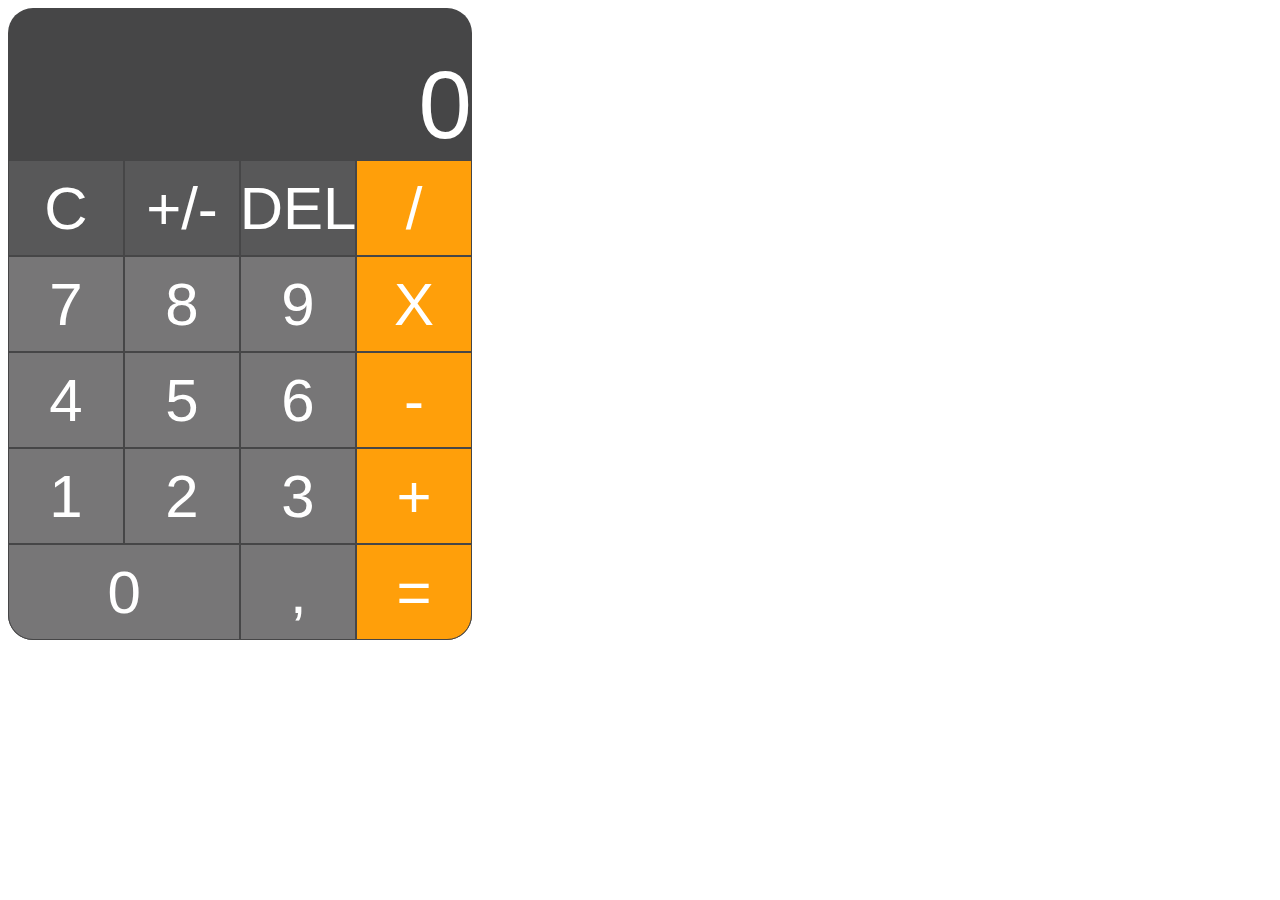
<file: Calculator/index.html>
<!DOCTYPE html>
<html lang="en">
<head>
    <meta charset="UTF-8">
    <meta name="viewport" content="width=device-width, initial-scale=1.0">
    <link rel="stylesheet" href="styles.css">
    <script src="script.js" defer></script>
    <title>Calculator</title>
</head>
<body>
    <div class="container">
        <div class="outputBox">
            <div class="output" id="result">0</div>
        </div>
        <div class="row">
            <button class="btn option" id="deleteAll">C</button>
            <button class="btn option" id="changeSign">+/-</button>
            <button class="btn option" id="delete">DEL</button>
            <button class="btn operator" id="divide">/</button>
        </div>
        <div class="row">
            <button class="btn number" id="seven">7</button>
            <button class="btn number" id="eight">8</button>
            <button class="btn number" id="nine">9</button>
            <button class="btn operator" id="multiply">X</button>
        </div>
        <div class="row">
            <button class="btn number" id="four">4</button>
            <button class="btn number" id="five">5</button>
            <button class="btn number" id="six">6</button>
            <button class="btn operator" id="minus">-</button>
        </div>
        <div class="row">
            <button class="btn number" id="one">1</button>
            <button class="btn number" id="two">2</button>
            <button class="btn number" id="three">3</button>
            <button class="btn operator" id="sum">+</button>
        </div>
        <div class="row last">
            <button class="btn number" id="zero">0</button>
            <button class="btn number" id="point">,</button>
            <button class="btn operator" id="equal">=</button>
        </div>
    </div>
</body>
</html>
</file>
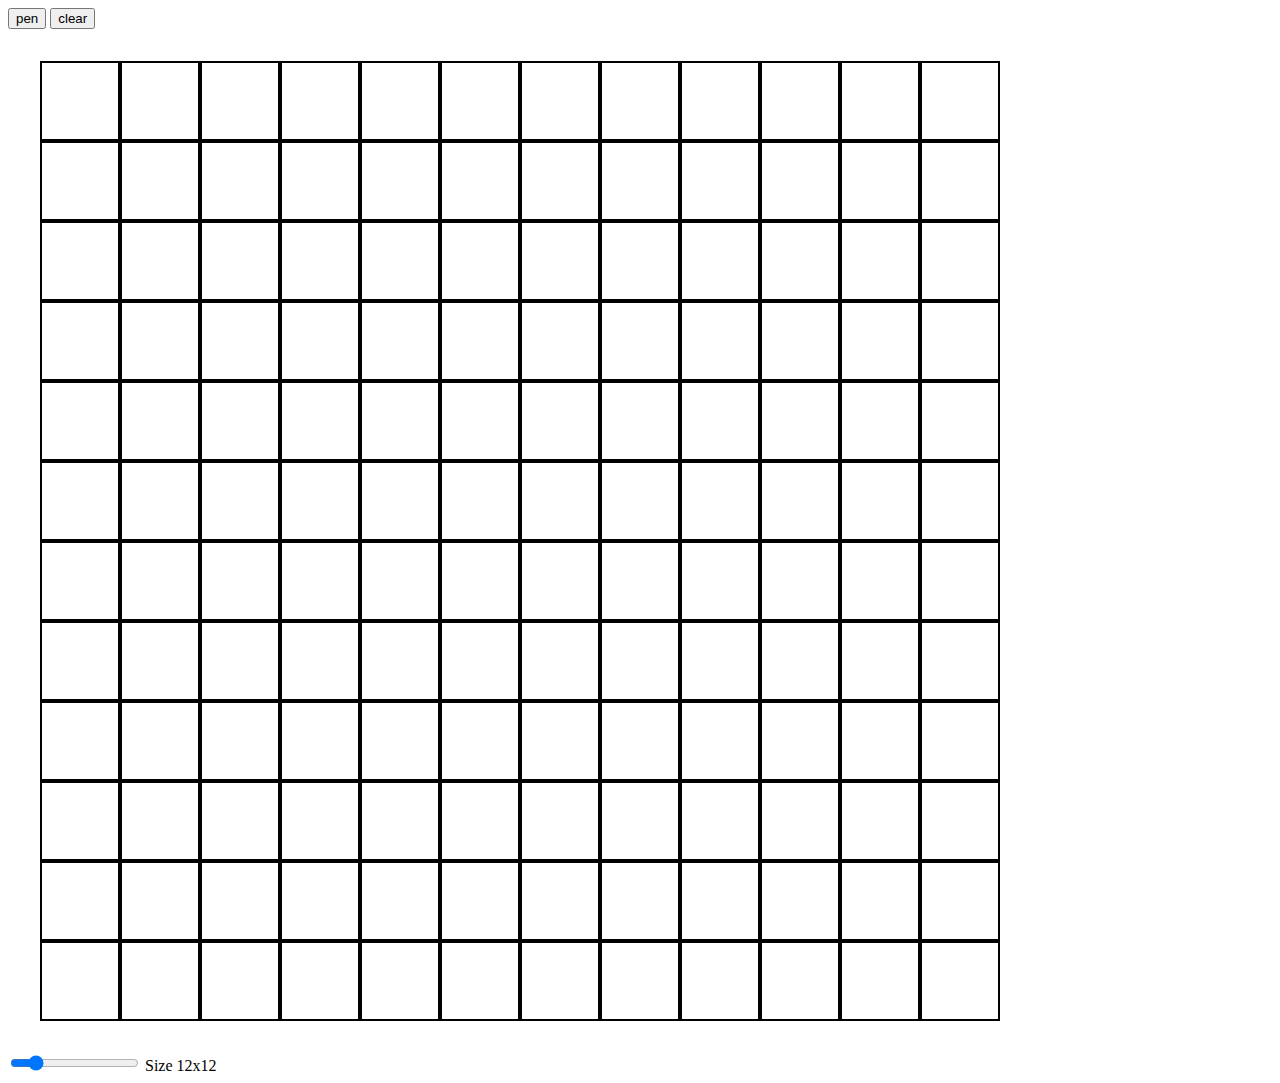
<file: etch_a_sketch/index.html>
<!DOCTYPE html>
<html lang="en">
<head>
    <meta charset="UTF-8">
    <meta name="viewport" content="width=device-width, initial-scale=1.0">
    <link rel="stylesheet" href="styles.css">
    <title>Etch a Sketch</title>
</head>
<body>
    <div class="buttons">
        <button class="pen">pen</button>
        <button class="clear">clear</button>
    </div>  
    <div class="container">

    </div>
    <div>
        <input type="range" id="size" name="size" min="2" max="64" value="12" />
        <label for="size">Size 12x12</label>
    </div>
    <script src="script.js"></script>
</body>
</html>
</file>
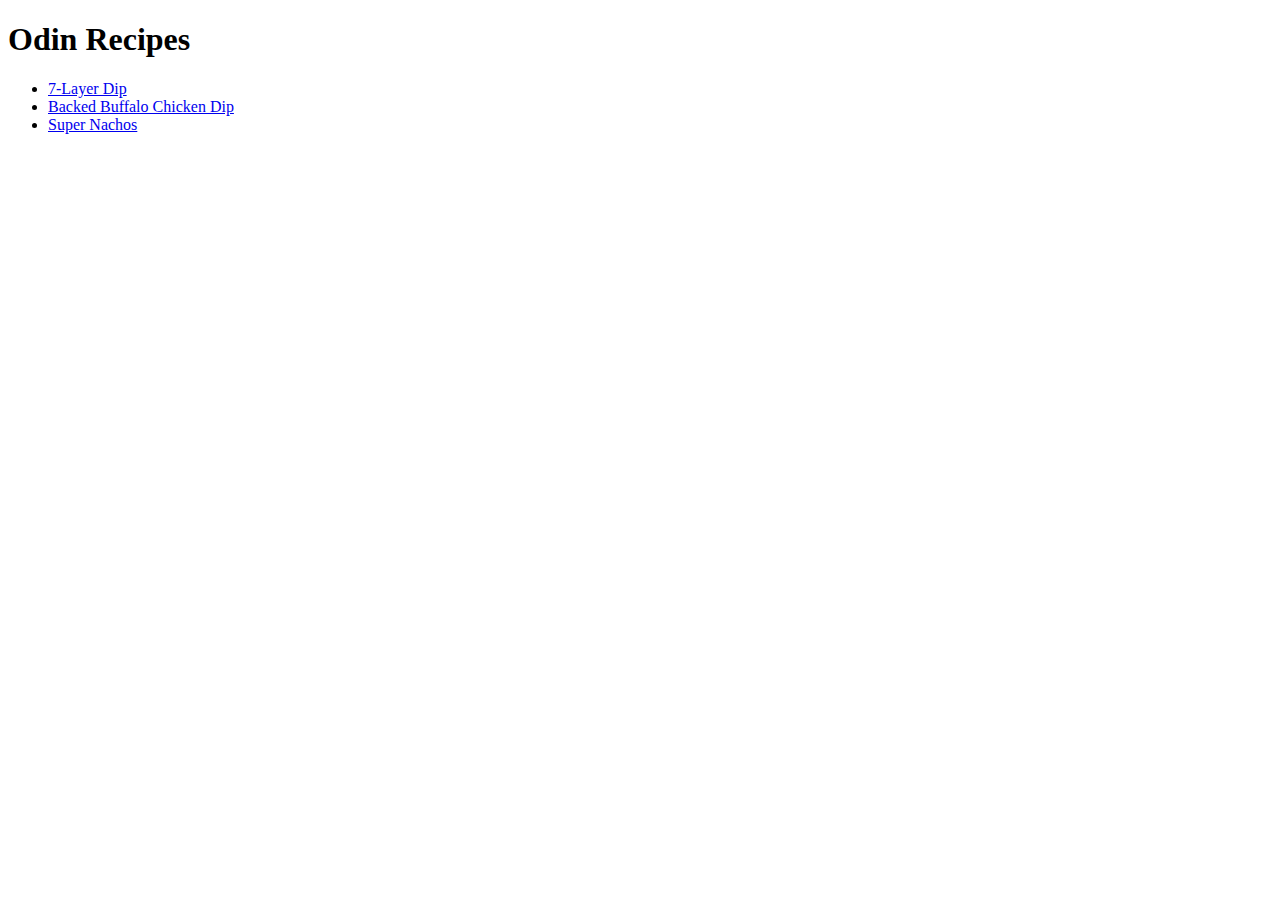
<file: odin_recipes_project/index.html>
<!DOCTYPE html>
<html lang="en">
<head>
    <meta charset="UTF-8">
    <meta name="viewport" content="width=device-width, initial-scale=1.0">
    <title>Odin Recipes</title>
</head>
<body>
    <h1>Odin Recipes</h1>
    <ul>
        <li><a href="odin_recipes/7_layer_dip.html">7-Layer Dip</a></li>
        <li><a href="odin_recipes/baked_buffalo_chicken_dip.html">Backed Buffalo Chicken Dip</a></li>
        <li><a href="odin_recipes/super_nachos.html">Super Nachos</a></li>
    </ul>
</body>
</html>
</file>
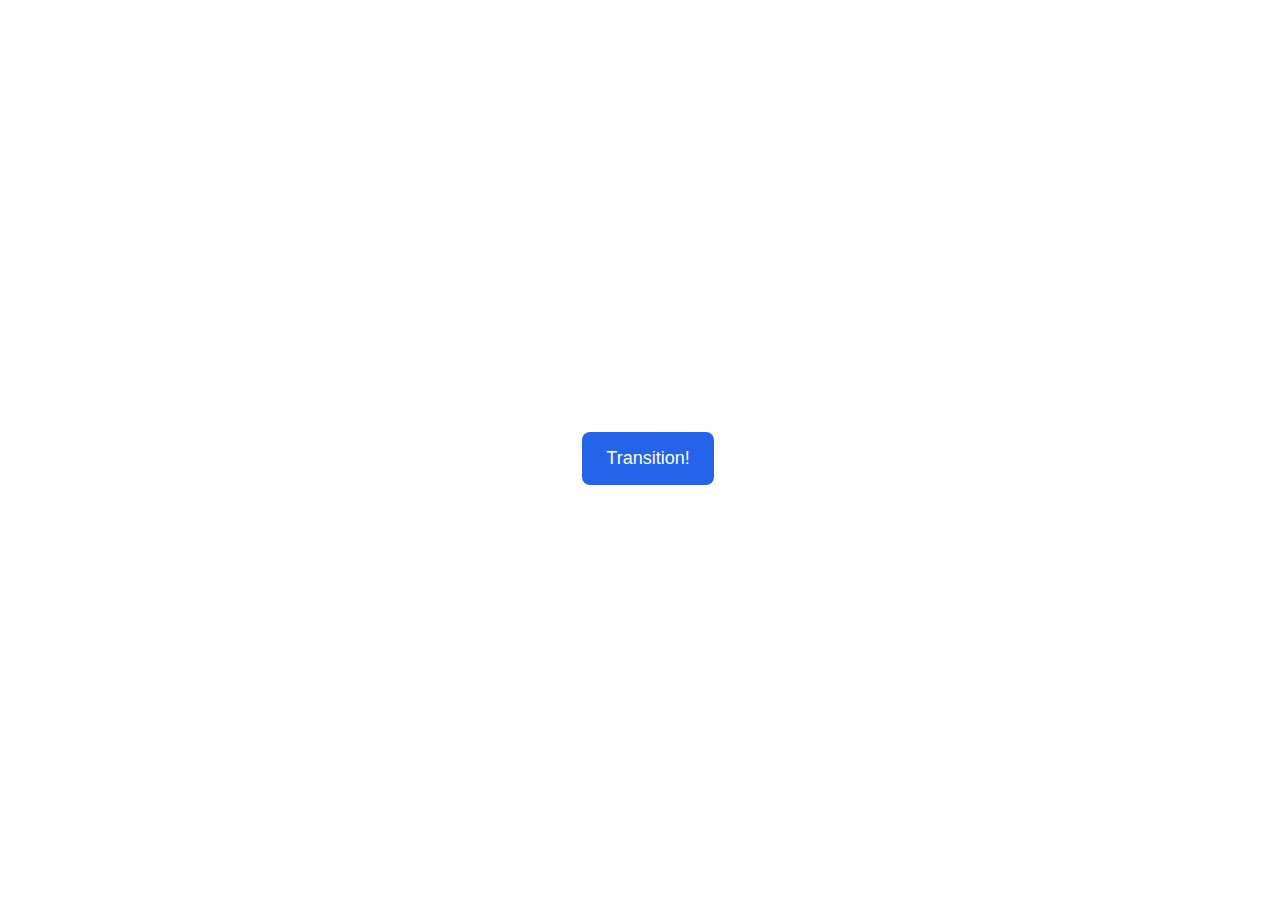
<file: css-exercises-main/animation/01-button-hover/index.html>
<!DOCTYPE html>
<html lang="en">
  <head>
    <meta charset="UTF-8" />
    <meta http-equiv="X-UA-Compatible" content="IE=edge" />
    <meta name="viewport" content="width=device-width, initial-scale=1.0" />
    <title>Button Hover</title>
    <link rel="stylesheet" href="style.css" />
  </head>
  <body>
    <div id="transition-container">
      <button>Transition!</button>
    </div>
  </body>
</html>
</file>
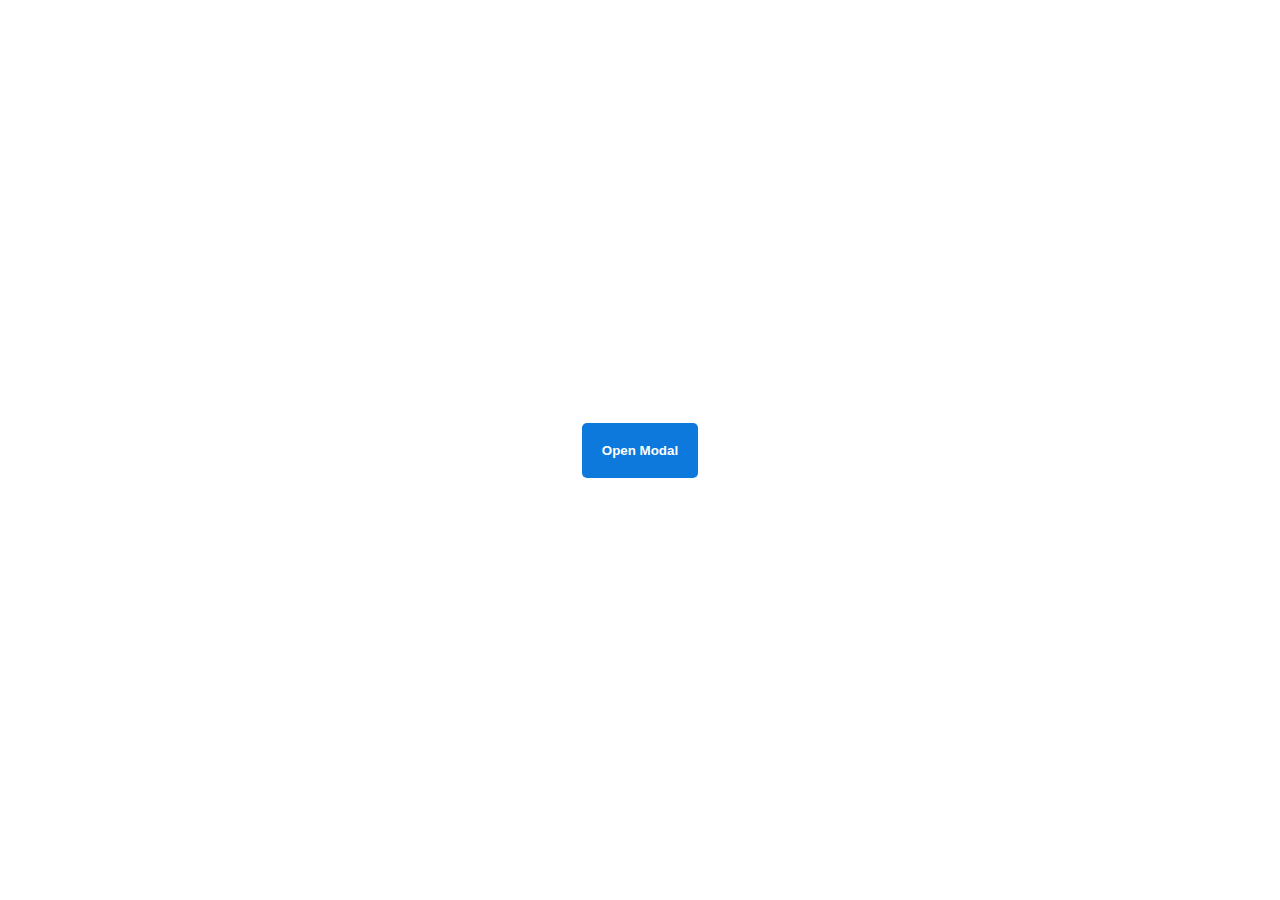
<file: css-exercises-main/animation/02-pop-up/index.html>
<!DOCTYPE html>
<html lang="en">
  <head>
    <meta charset="UTF-8" />
    <meta http-equiv="X-UA-Compatible" content="IE=edge" />
    <meta name="viewport" content="width=device-width, initial-scale=1.0" />
    <title>Popup</title>
    <link rel="stylesheet" href="style.css" />
  </head>
  <body>
    <div class="backdrop"></div>
    <div class="popup-modal">
      <h1>Look at me!</h1>
      <p>I'm a pop up dialog!</p>
      <button id="close-modal">Close Modal</button>
    </div>
    <div class="button-container">
      <button id="trigger-modal">Open Modal</button>
    </div>
    <script src="script.js"></script>
  </body>
</html>
</file>
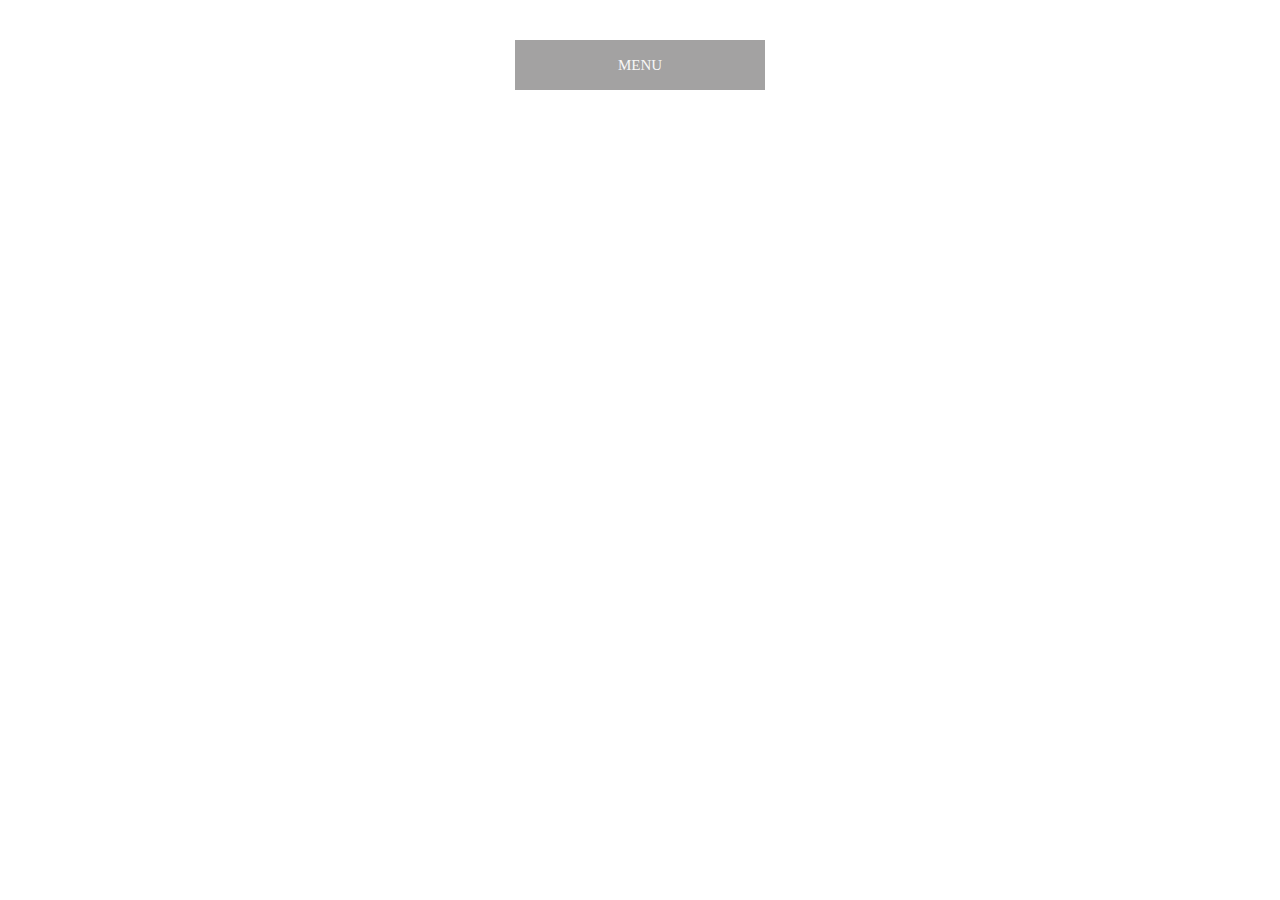
<file: css-exercises-main/animation/03-dropdown-menu/index.html>
<!DOCTYPE html>
<html lang="en">
  <head>
    <meta charset="UTF-8" />
    <meta http-equiv="X-UA-Compatible" content="IE=edge" />
    <meta name="viewport" content="width=device-width, initial-scale=1.0" />
    <title>Dropdown Menu</title>
    <link rel="stylesheet" href="style.css" />
  </head>
  <body>
    <div class="dropdown-container">
        <div class="menu-title">MENU</div>
        <ul class="dropdown-menu">
            <li>ITEM 1</li>
            <li>ITEM 2</li>
            <li>ITEM 3</li>
            <li>ITEM 4</li>
            <li>ITEM 5</li>
        </ul>
    </div>
    <script src="script.js"></script>
  </body>
</html>
</file>
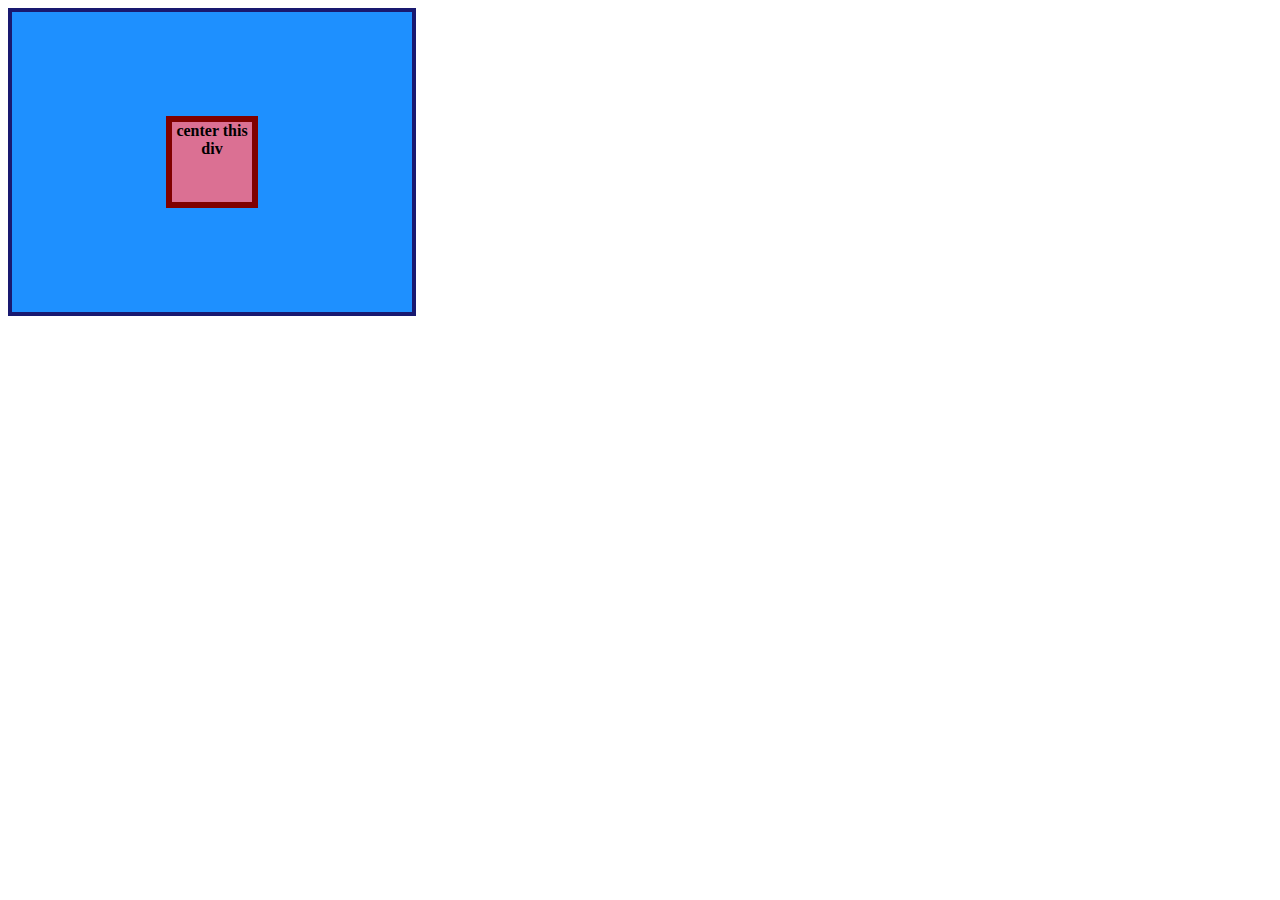
<file: css-exercises-main/flex/01-flex-center/index.html>
<!DOCTYPE html>
<html lang="en">
  <head>
    <meta charset="UTF-8">
    <meta http-equiv="X-UA-Compatible" content="IE=edge">
    <meta name="viewport" content="width=device-width, initial-scale=1.0">
    <title>CENTER THIS DIV</title>
    <link rel="stylesheet" href="style.css">
  </head>
  <body>
    <div class="container">
      <div class="box">center this div</div>
    </div>
  </body>
</html>
</file>
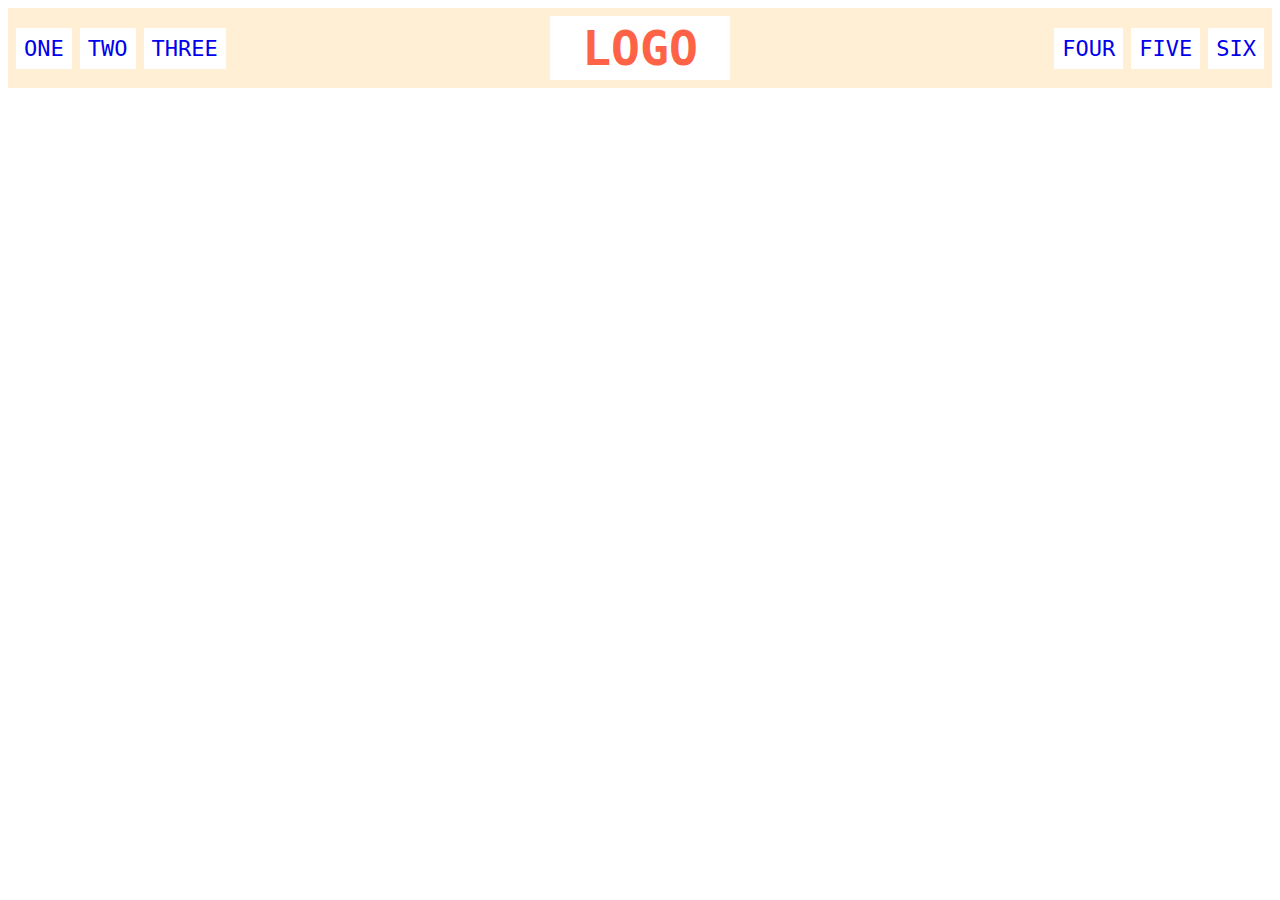
<file: css-exercises-main/flex/02-flex-header/index.html>
<!DOCTYPE html>
<html lang="en">
  <head>
    <meta charset="UTF-8">
    <meta http-equiv="X-UA-Compatible" content="IE=edge">
    <meta name="viewport" content="width=device-width, initial-scale=1.0">
    <title>Flex Header</title>
    <link rel="stylesheet" href="style.css">
  </head>
  <body>
    <div class="header">
      <div class="left-links">
        <ul>
          <li><a href="#">ONE</a></li>
          <li><a href="#">TWO</a></li>
          <li><a href="#">THREE</a></li>
        </ul>
      </div>
      <div class="logo">LOGO</div>
      <div class="right-links">
        <ul>
          <li><a href="#">FOUR</a></li>
          <li><a href="#">FIVE</a></li>
          <li><a href="#">SIX</a></li>
        </ul>
      </div>
    </div>
  </body>
</html>
</file>
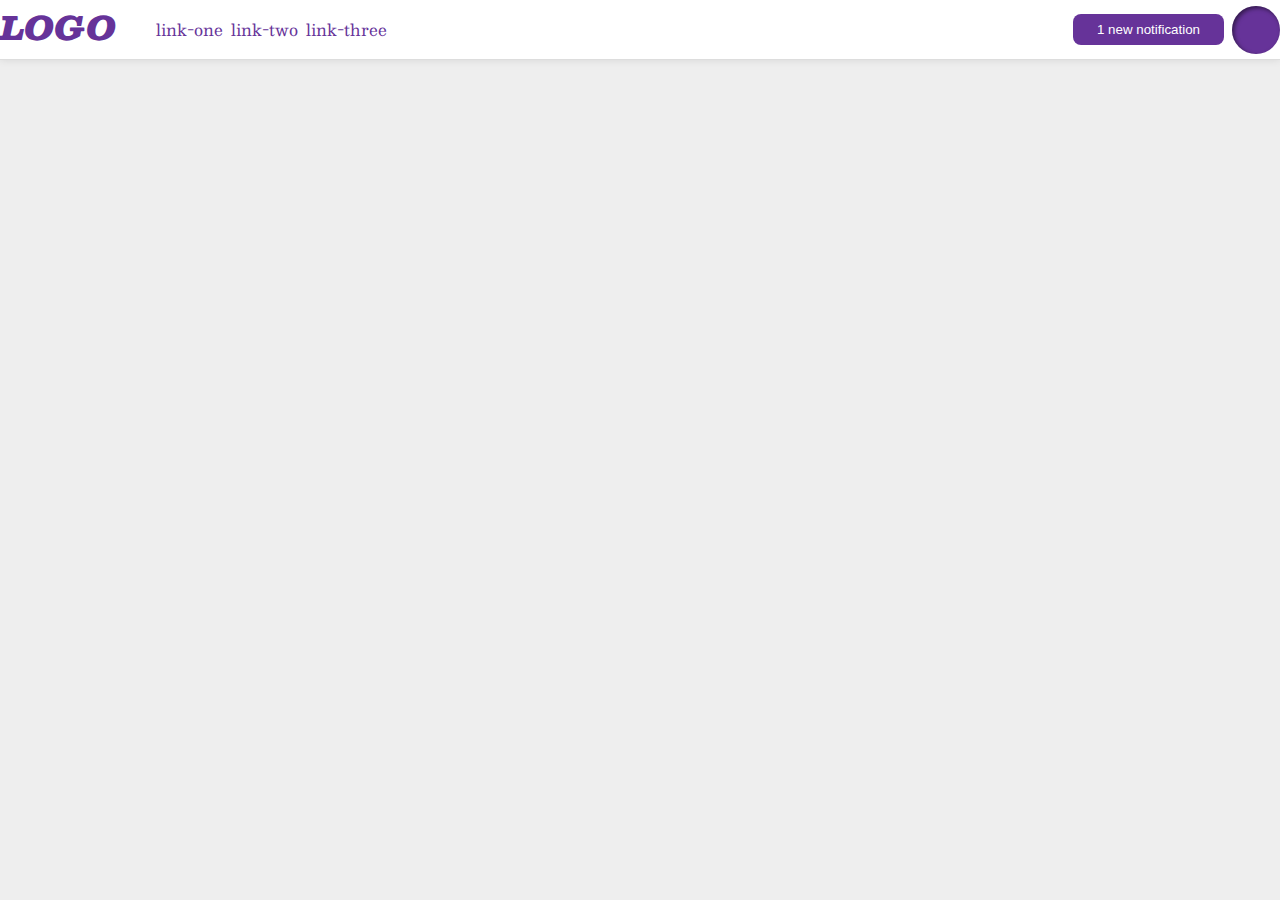
<file: css-exercises-main/flex/03-flex-header-2/index.html>
<!DOCTYPE html>
<html lang="en">
  <head>
    <meta charset="UTF-8">
    <meta http-equiv="X-UA-Compatible" content="IE=edge">
    <meta name="viewport" content="width=device-width, initial-scale=1.0">
    <title>Flex Header 2</title>
    <link rel="stylesheet" href="style.css">
  </head>
  <body>
    <div class="header">
      <div class="logo">
        LOGO
      </div>
      <ul class="links">
        <li><a href="google.com">link-one</a></li>
        <li><a href="google.com">link-two</a></li>
        <li><a href="google.com">link-three</a></li>
      </ul>
      <div class="btn-img">
        <button class="notifications">
          1 new notification
        </button>
        <div class="profile-image"></div>
    </div>
    </div>
  </body>
</html>
</file>
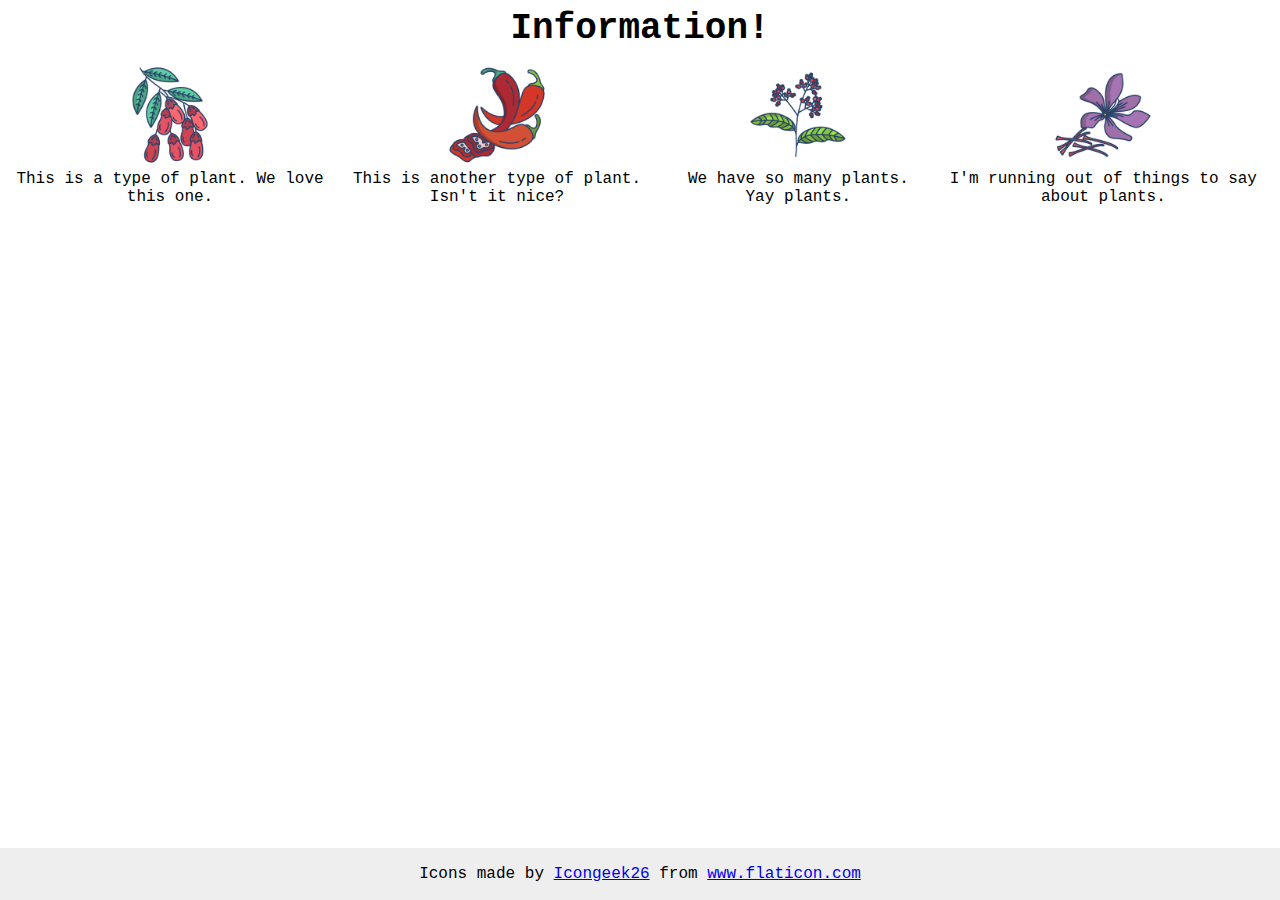
<file: css-exercises-main/flex/04-flex-information/index.html>
<!DOCTYPE html>
<html lang="en">
  <head>
    <meta charset="UTF-8">
    <meta http-equiv="X-UA-Compatible" content="IE=edge">
    <meta name="viewport" content="width=device-width, initial-scale=1.0">
    <title>Information</title>
    <link rel="stylesheet" href="style.css">
  </head>
  <body>
    <div class="title">Information!</div>
    <div class="items">
      <div class="item">
        <img src="./images/barberry.png" alt="barberry">
        <div class="text">This is a type of plant. We love this one.</div>
      </div>
      <div class="item">
        <img src="./images/chilli.png" alt="chili">
        <div class="text">This is another type of plant. Isn't it nice?</div>
      </div>
      <div class="item">
        <img src="./images/pepper.png" alt="pepper">
        <div class="text">We have so many plants. Yay plants.</div>
      </div>
      <div class="item">
        <img src="./images/saffron.png" alt="saffron">
        <div class="text">I'm running out of things to say about plants.</div>
      </div>
    </div>
    <!-- disregard this section, it's here to give attribution to the creator of these icons -->
    <div class="footer">
      <div>Icons made by <a href="https://www.flaticon.com/authors/icongeek26" title="Icongeek26">Icongeek26</a> from <a href="https://www.flaticon.com/" title="Flaticon">www.flaticon.com</a></div>
    </div>
  </body>
</html>
</file>
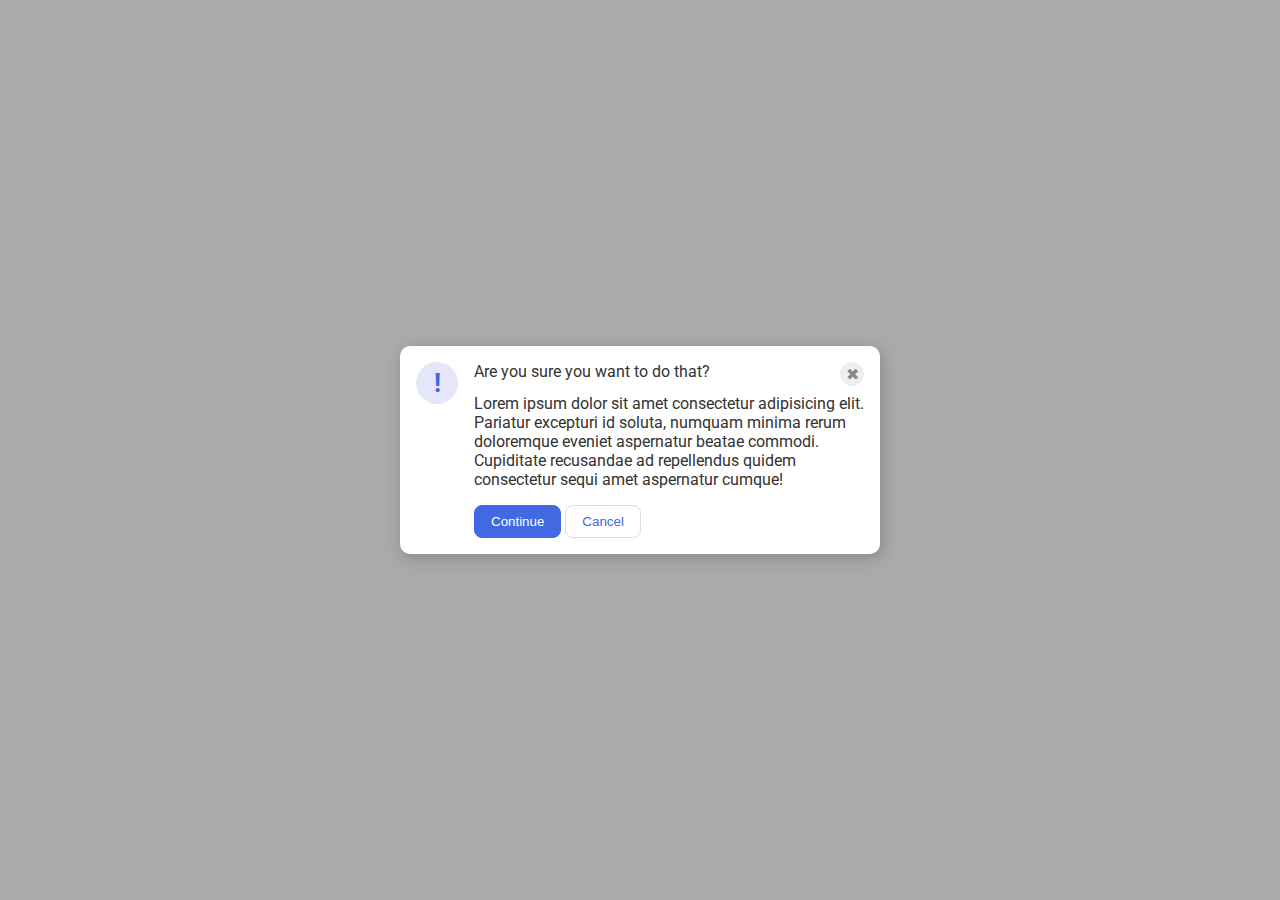
<file: css-exercises-main/flex/05-flex-modal/index.html>
<!DOCTYPE html>
<html lang="en">
  <head>
    <meta charset="UTF-8">
    <meta http-equiv="X-UA-Compatible" content="IE=edge">
    <meta name="viewport" content="width=device-width, initial-scale=1.0">
    <link rel="stylesheet" href="style.css">
    <title>Modal</title>
  </head>
  <body>
    <div class="modal">
      <div class="left">
        <div class="icon">!</div>
      </div>
      <div class="right">
        <div class="header-div">
          <div class="header">Are you sure you want to do that?</div>
          <button class="close-button">✖</button>
        </div>
        <div class="message"></div>
          <div class="text">Lorem ipsum dolor sit amet consectetur adipisicing elit. Pariatur excepturi id soluta, numquam minima rerum doloremque eveniet aspernatur beatae commodi. Cupiditate recusandae ad repellendus quidem consectetur sequi amet aspernatur cumque!</div>
          <div class="bot-btn">
            <button class="continue">Continue</button>
            <button class="cancel">Cancel</button>
          </div>
        </div>
      </div>
    </div>
  </body>
</html>
</file>
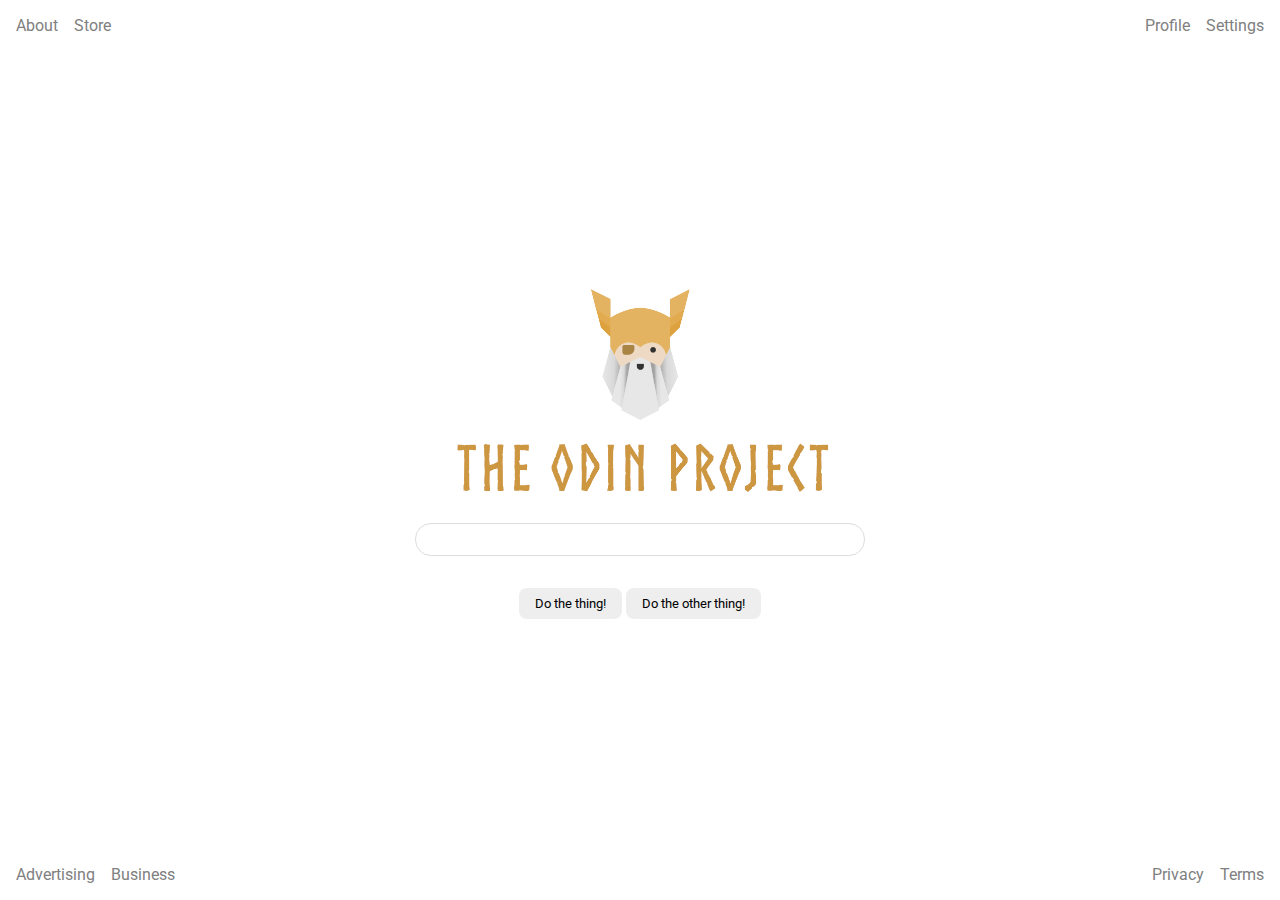
<file: css-exercises-main/flex/06-flex-layout/index.html>
<!DOCTYPE html>
<html lang="en">
  <head>
    <meta charset="UTF-8">
    <meta http-equiv="X-UA-Compatible" content="IE=edge">
    <meta name="viewport" content="width=device-width, initial-scale=1.0">
    <title>LAYOUT</title>
    <link rel="stylesheet" href="./style.css">
  </head>
  <body>
    <div class="header">
      <ul class="left-links">
        <li><a href="#">About</a></li>
        <li><a href="#">Store</a></li>
      </ul>
      <ul class="right-links">
        <li><a href="#">Profile</a></li>
        <li><a href="#">Settings</a></li>
      </ul>
    </div>
    <div class="content">
      <img src="./logo.png" alt="Project logo. Represents odin with the project name.">
      <div class="input">
        <input type="text">
      </div>
      <div class="buttons">
        <button>Do the thing!</button>
        <button>Do the other thing!</button>
      </div>
    </div>
    <div class="footer">
      <ul class="left-links">
        <li><a href="#">Advertising</a></li>
        <li><a href="#">Business</a></li>
      </ul>
      <ul class="right-links">
        <li><a href="#">Privacy</a></li>
        <li><a href="#">Terms</a></li>
      </ul>
    </div>
  </body>
</html>
</file>
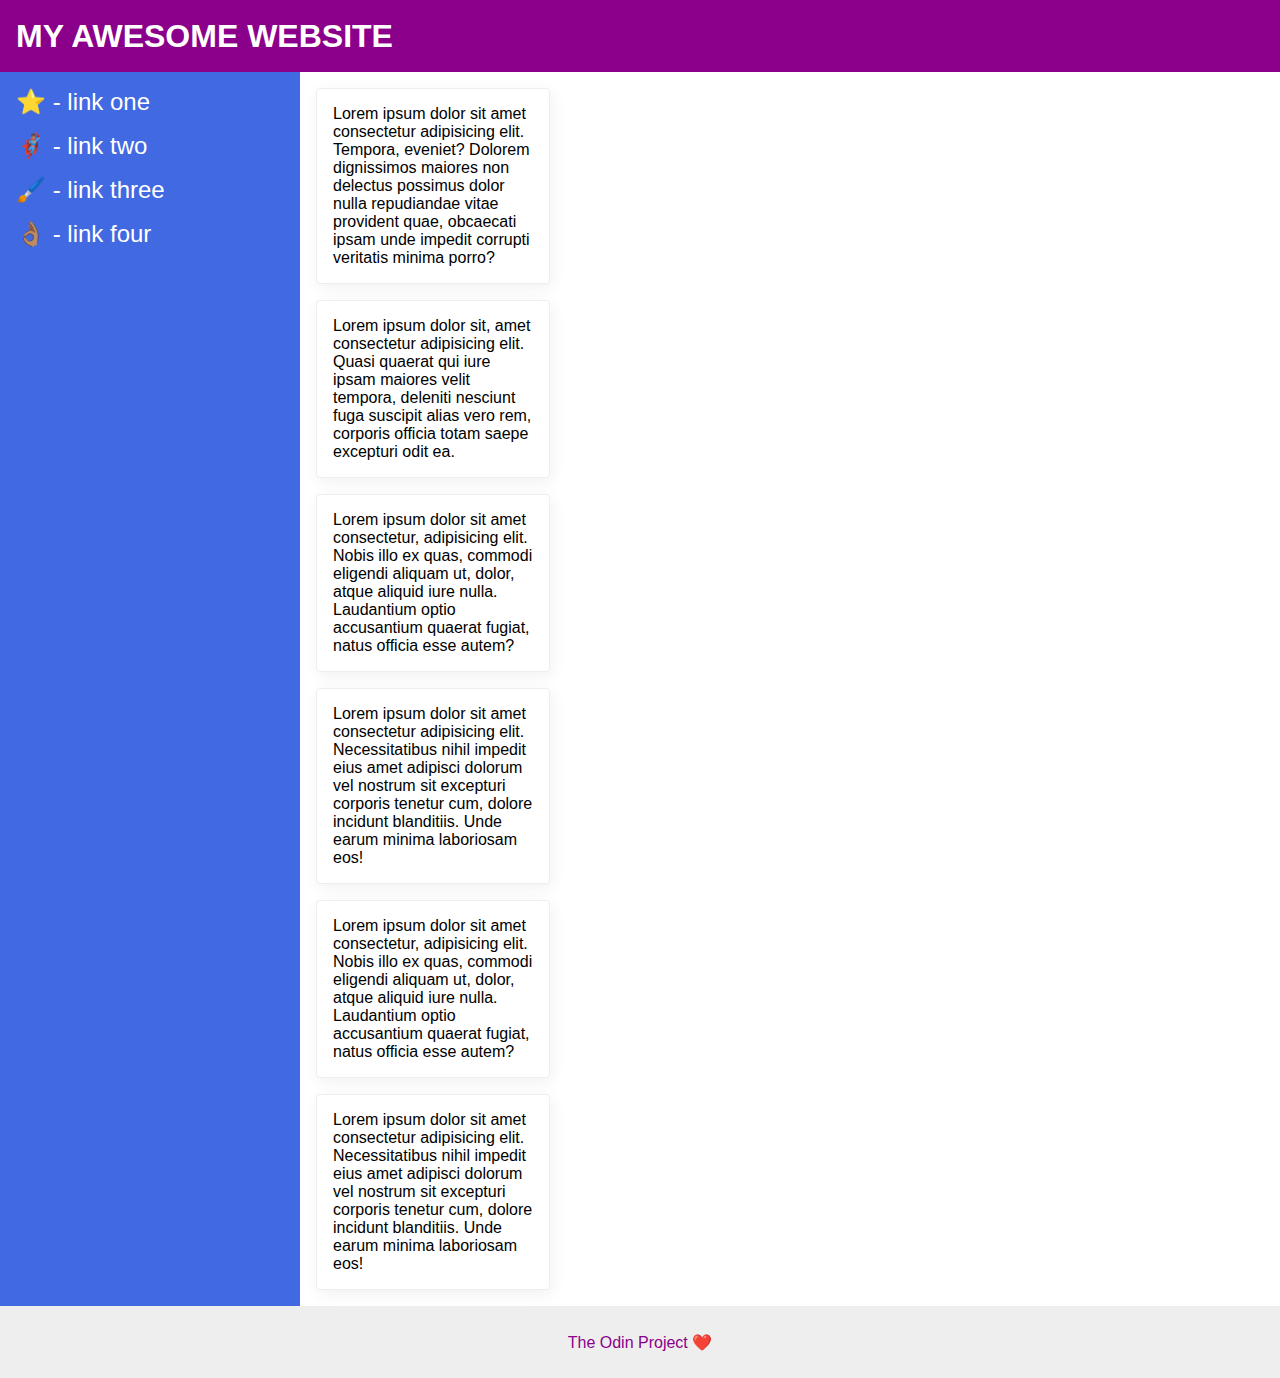
<file: css-exercises-main/flex/07-flex-layout-2/index.html>
<!DOCTYPE html>
<html lang="en">
  <head>
    <meta charset="UTF-8">
    <meta http-equiv="X-UA-Compatible" content="IE=edge">
    <meta name="viewport" content="width=device-width, initial-scale=1.0">
    <title>The Holy Grail</title>
    <link rel="stylesheet" href="style.css">
  </head>
  <body>
    <div class="header">
      MY AWESOME WEBSITE
    </div>
    <div class="middle">
      <div class="sidebar">
        <ul>
          <li><a href="#">⭐ - link one</a></li>
          <li><a href="#">🦸🏽‍♂️ - link two</a></li>
          <li><a href="#">🖌️ - link three</a></li>
          <li><a href="#">👌🏽 - link four</a></li>
        </ul>
      </div>
      <div class="card-container>">
        <div class="card">Lorem ipsum dolor sit amet consectetur adipisicing elit. Tempora, eveniet? Dolorem dignissimos maiores non delectus possimus dolor nulla repudiandae vitae provident quae, obcaecati ipsam unde impedit corrupti veritatis minima porro?</div>
        <div class="card">Lorem ipsum dolor sit, amet consectetur adipisicing elit. Quasi quaerat qui iure ipsam maiores velit tempora, deleniti nesciunt fuga suscipit alias vero rem, corporis officia totam saepe excepturi odit ea.</div>
        <div class="card">Lorem ipsum dolor sit amet consectetur, adipisicing elit. Nobis illo ex quas, commodi eligendi aliquam ut, dolor, atque aliquid iure nulla. Laudantium optio accusantium quaerat fugiat, natus officia esse autem?</div>
        <div class="card">Lorem ipsum dolor sit amet consectetur adipisicing elit. Necessitatibus nihil impedit eius amet adipisci dolorum vel nostrum sit excepturi corporis tenetur cum, dolore incidunt blanditiis. Unde earum minima laboriosam eos!</div>
        <div class="card">Lorem ipsum dolor sit amet consectetur, adipisicing elit. Nobis illo ex quas, commodi eligendi aliquam ut, dolor, atque aliquid iure nulla. Laudantium optio accusantium quaerat fugiat, natus officia esse autem?</div>
        <div class="card">Lorem ipsum dolor sit amet consectetur adipisicing elit. Necessitatibus nihil impedit eius amet adipisci dolorum vel nostrum sit excepturi corporis tenetur cum, dolore incidunt blanditiis. Unde earum minima laboriosam eos!</div>
      </div>
    </div>
    <div class="footer">
      The Odin Project ❤️
    </div>
  </body>
</html>
</file>
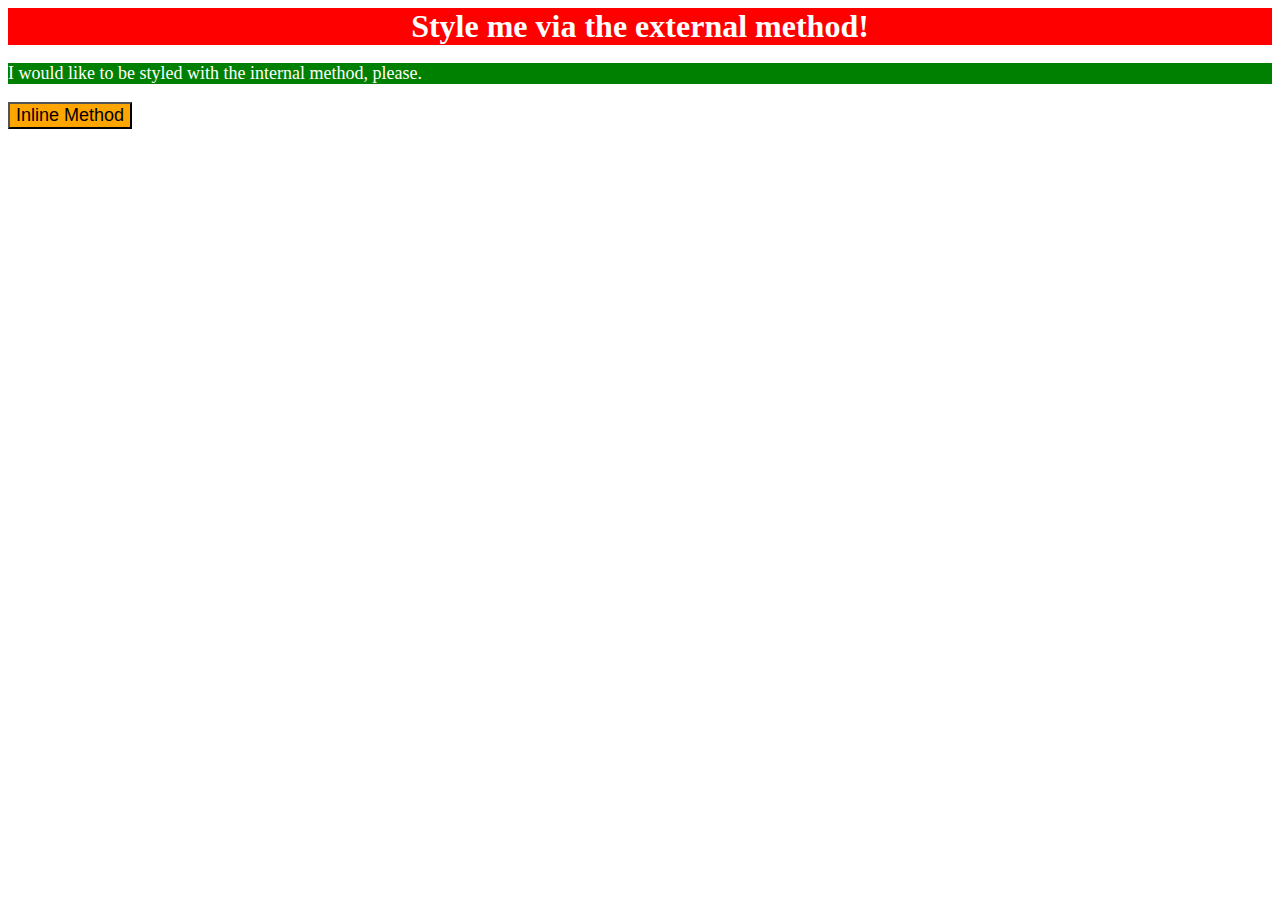
<file: css-exercises-main/foundations/01-css-methods/index.html>
<!DOCTYPE html>
<html lang="en">
  <head>
    <meta charset="UTF-8">
    <meta http-equiv="X-UA-Compatible" content="IE=edge">
    <meta name="viewport" content="width=device-width, initial-scale=1.0">
    <link rel="stylesheet" href="styles.css">
    <style>
      p {
        background-color: green;
        color: white;
        font-size: 18px;
      }
    </style>
    <title>Methods for Adding CSS</title>
  </head>
  <body>
    <div>Style me via the external method!</div>
    <p>I would like to be styled with the internal method, please.</p>
    <button style="background-color: orange; font-size: 18px;">Inline Method</button>
  </body>
</html>
</file>
<file: Calculator/styles.css>
body {
    /* border: 1px solid;  */
    border-radius: 25px;
    width: 464px;
    height: 642px;
    font-family: "Inter", sans-serif;
}

.container {
    background-color: #464647;
    border-radius: 25px;
}

.row {
    display: flex;
}

#zero {
    width: 233px;
    border-radius: 0px 0px 0px 25px;
}

#equal {
    border-radius: 0px 0px 25px 0px;
}

.outputBox {
    position:relative;
    height: 152px;
}

.output {
    position:absolute;
    bottom:0;
    right:0;
    color: #fff;
    font-size: 96px;

}

.btn {
    display: flex;
    justify-content: center;
    align-items: center;
    border: 1px solid #464647;
    width: 116px;
    height: 96px;
    text-align: center;
    color: #fff;
    font-weight: 400;
    font-size: 60px;
}

.btn.number {
    background-color: #777677;
}

.btn.option {
    background-color: #585859;
}

.btn.operator {
    background-color: #ff9f0a;
}
</file>
<file: etch_a_sketch/styles.css>
.container {
    width: 960px;
    height: 960px;
    margin: 32px;
    display: flex;
}

.pixel {
    /* width: 80px;
    height: 80px; */
    box-sizing: border-box;
    border: solid 2px;
    border-color: black;
}
</file>
<file: css-exercises-main/animation/01-button-hover/style.css>
#transition-container {
  width: 100vw;
  height: 100vh;
  display: flex;
  flex-direction: column;
  justify-content: center;
  align-items: center;
  font-family: Arial, sans-serif;
}

button {
  border-radius: 8px;
  border: none;
  background-color: #2563eb;
  color: white;
  font-size: 18px;
  padding: 16px 24px;
  text-align: center;
}
</file>
<file: css-exercises-main/animation/02-pop-up/style.css>
* {
  padding: 0;
  margin: 0;
}

body {
  overflow: hidden;
}

.button-container {
  width: 100vw;
  height: 100vh;
  background-color: #ffffff;
  opacity: 100%;
  display: flex;
  align-items: center;
  justify-content: center;
}

button {
  padding: 20px;
  color: #ffffff;
  background-color: #0e79dd;
  border: none;
  border-radius: 5px;
  font-weight: 600;
}

.popup-modal {
  padding: 32px 64px;
  background-color: white;
  border: 1px solid black;
  border-radius: 10px;
  position: fixed;
  top: 50%;
  left: 50%;
  transform-origin: center;
  transform: translate(-50%, -50%);
  pointer-events: none;
  opacity: 0%;
  text-align: center;
}

.popup-modal p {
  margin-bottom: 24px;
}

.backdrop {
  pointer-events: none;
  position: fixed;
  inset: 0;
  background: #000;
  opacity: 0%;
}

.popup-modal.show {
  opacity: 100%;
  pointer-events: all;
}

.backdrop.show {
  opacity: 30%;
}
</file>
<file: css-exercises-main/animation/03-dropdown-menu/style.css>
.dropdown-container {
  max-width: 250px;
  margin: 40px auto;
  text-align: center;
  line-height: 50px;
  font-size: 15px;
  color: rgb(247, 247, 247);
  cursor: pointer;
}

.menu-title {
  background-color: rgb(163, 162, 162);
}

.dropdown-menu {
  list-style: none;
  padding: 0;
  margin: 0;
  background-color: rgb(99, 97, 97);

  display: none;
}

ul.dropdown-menu li:hover {
  background: rgb(47, 46, 46);
}

.visible {
  display: block;
}
</file>
<file: css-exercises-main/flex/01-flex-center/style.css>
.container {
  background: dodgerblue;
  border: 4px solid midnightblue;
  width: 400px;
  height: 300px;
  display: flex;
  align-items: center;
  justify-content: center;
}

.box {
  background: palevioletred;
  font-weight: bold;
  text-align: center;
  border: 6px solid maroon;
  width: 80px;
  height: 80px;
}
</file>
<file: css-exercises-main/flex/02-flex-header/style.css>
.header  {
  font-family: monospace;
  background: papayawhip;
  padding: 8px;
  display: flex;
  align-items: center;
  justify-content: space-between;
}

.logo {
  font-size: 48px;
  font-weight: 900;
  color: tomato;
  background: white;
  padding: 4px 32px;
}

ul {
  /* this removes the dots on the list items*/
  list-style-type: none;
  display: flex;
  margin: 0;
  padding: 0;
  gap: 8px;
}

a {
  font-size: 22px;
  background: white;
  padding: 8px;
  /* this removes the line under the links */
  text-decoration: none;
}
</file>
<file: css-exercises-main/flex/03-flex-header-2/style.css>
/* this is some magical font-importing.  
you'll learn about it later. */
@import url('https://fonts.googleapis.com/css2?family=Besley:ital,wght@0,400;1,900&display=swap');

body {
  margin: 0;
  background: #eee;
  font-family: Besley, serif;
}

.header {
  background: white;
  border-bottom: 1px solid #ddd;
  box-shadow: 0 0 8px rgba(0,0,0,.1);
  display: flex;
}

.profile-image {
  background: rebeccapurple;
  box-shadow: inset 2px 2px 4px rgba(0,0,0,.5);
  border-radius: 50%;
  width: 48px;
  height: 48px;
  margin: auto;
}

.logo {
  color: rebeccapurple;
  font-size: 32px;
  font-weight: 900;
  font-style: italic;
}

button {
  border: none;
  border-radius: 8px;
  background: rebeccapurple;
  color: white;
  padding: 8px 24px;
  margin: auto;
}

a {
  /* this removes the line under our links */
  text-decoration: none;
  color: rebeccapurple;
  margin-right: 8px;
}

ul {
  list-style-type: none;
  display: flex;
  margin-right: auto;
}

.btn-img {
  display: flex;
  gap: 8px;
}
</file>
<file: css-exercises-main/flex/04-flex-information/style.css>
body {
  font-family: 'Courier New', Courier, monospace;
}

img {
  width: 100px;
  height: 100px;
}

.title {
  font-size: 36px;
  font-weight: 900;
  margin-bottom: 16px;
  text-align: center;
}
.items {
  display: flex;
}
.item {
  margin-left: 8px;
  text-align: center;
}

/* do not edit this footer */
.footer {
  position: fixed;
  bottom: 0;
  left: 0;
  right: 0;
  height: 52px;
  display: flex;
  align-items: center;
  justify-content: center;
  background: #eee;
}
</file>
<file: css-exercises-main/flex/05-flex-modal/style.css>
@import url('https://fonts.googleapis.com/css2?family=Roboto:wght@400;700&display=swap');

html, body {
  height: 100%;
}

body {
  font-family: Roboto, sans-serif;
  margin: 0;
  background: #aaa;
  color: #333;
  /* I'll give you this one for free lol */
  display: flex;
  align-items: center;
  justify-content: center;
}

.modal {
  background: white;
  width: 480px;
  border-radius: 10px;
  box-shadow: 2px 4px 16px rgba(0,0,0,.2);
}

.icon {
  color: royalblue;
  font-size: 26px;
  font-weight: 700;
  background: lavender;
  width: 42px;
  height: 42px;
  border-radius: 50%;
  display: flex;
  align-items: center;
  justify-content: center;
}

.close-button {
  background: #eee;
  border-radius: 50%;
  color: #888;
  font-weight: 400;
  font-size: 16px;
  height: 24px;
  width: 24px;
  display: flex;
  align-items: center;
  justify-content: center;
  border: 1px solid #eee;
  padding: 0;
}

button {
  cursor: pointer;
  padding: 8px 16px;
  border-radius: 8px;
}

button.continue {
  background: royalblue;
  border: 1px solid royalblue;
  color: white;
}

button.cancel {
  background: white;
  border: 1px solid #ddd;
  color: royalblue;
}

.modal {
  display: flex;
}

.left {
  margin: 16px;
  margin-right: 0px;
}

.right {
  margin: 16px;
}

.header-div  {
  display: flex;
  margin-bottom: 8px;
}

.header-div .header  {
  flex: 1
}

.text {
  margin-bottom: 16px;
}
</file>
<file: css-exercises-main/flex/06-flex-layout/style.css>
@import url('https://fonts.googleapis.com/css2?family=Roboto:wght@400;700&display=swap');

body {
  height: 100vh;
  margin: 0;
  overflow: hidden;
  font-family: Roboto, sans-serif;
}

img {
  width: 600px;
}

button {
  font-family: Roboto, sans-serif;
  border: none;
  border-radius: 8px;
  background: #eee;
}

input {
  border: 1px solid #ddd;
  border-radius: 16px;
  padding: 8px 24px;
  width: 400px;
  margin-bottom: 16px;
}

body {
  display: flex;
  flex-direction: column;
}

button {
  padding: 8px 16px;
}

a {
  text-decoration: none;
  color: grey;
}

ul {
  display: flex;
  list-style: none;
  margin: 0;
  padding: 0;
  gap: 16px
}

.header,
.footer {
  display: flex;
  justify-content: space-between;
  padding: 16px;
}

.content {
  flex: 1;
  display: flex;
  align-items: center;
  justify-content: center;
  flex-direction: column;
  gap: 16px;
}
</file>
<file: css-exercises-main/flex/07-flex-layout-2/style.css>
body {
  font-family: -apple-system, BlinkMacSystemFont, 'Segoe UI', Roboto, Oxygen, Ubuntu, Cantarell, 'Open Sans', 'Helvetica Neue', sans-serif;
  margin: 0;
  min-height: 100vh;
}

.header {
  height: 72px;
  background: darkmagenta;
  color: white;
}

.footer {
  height: 72px;
  background: #eee;
  color: darkmagenta;
}

.sidebar {
  width: 300px;
  background: royalblue;
  box-sizing: border-box;
}

.card {
  border: 1px solid #eee;
  box-shadow: 2px 4px 16px rgba(0,0,0,.06);
  border-radius: 4px;
}

body {
  display: flex;
  flex-direction: column;
}

.header {
  display: flex;
  align-items: center;
  padding: 0 16px;
  font-size: 32px;
  font-weight: 900;
}

.middle {
  flex: 1;
  display: flex;
}

.sidebar {
  flex-shrink: 0;
  padding: 16px;
}

ul {
  list-style-type: none;
  margin: 0;
  padding: 0;
}

li {
  margin-bottom: 16px;
}

a {
  color: white;
  text-decoration: none;
  font-size: 24px;
}

.card-container {
  display: flex;
  flex-wrap: wrap;
  padding: 32px;
}

.card {
  padding: 16px;
  margin: 16px;
  width: 200px;
}

.footer {
  display: flex;
  align-items: center;
  justify-content: center;
}
</file>
<file: css-exercises-main/foundations/01-css-methods/styles.css>
div {
    background-color: red;
    color: white;
    font-size: 32px;
    text-align: center;
    font-weight: bold;
}
</file>
